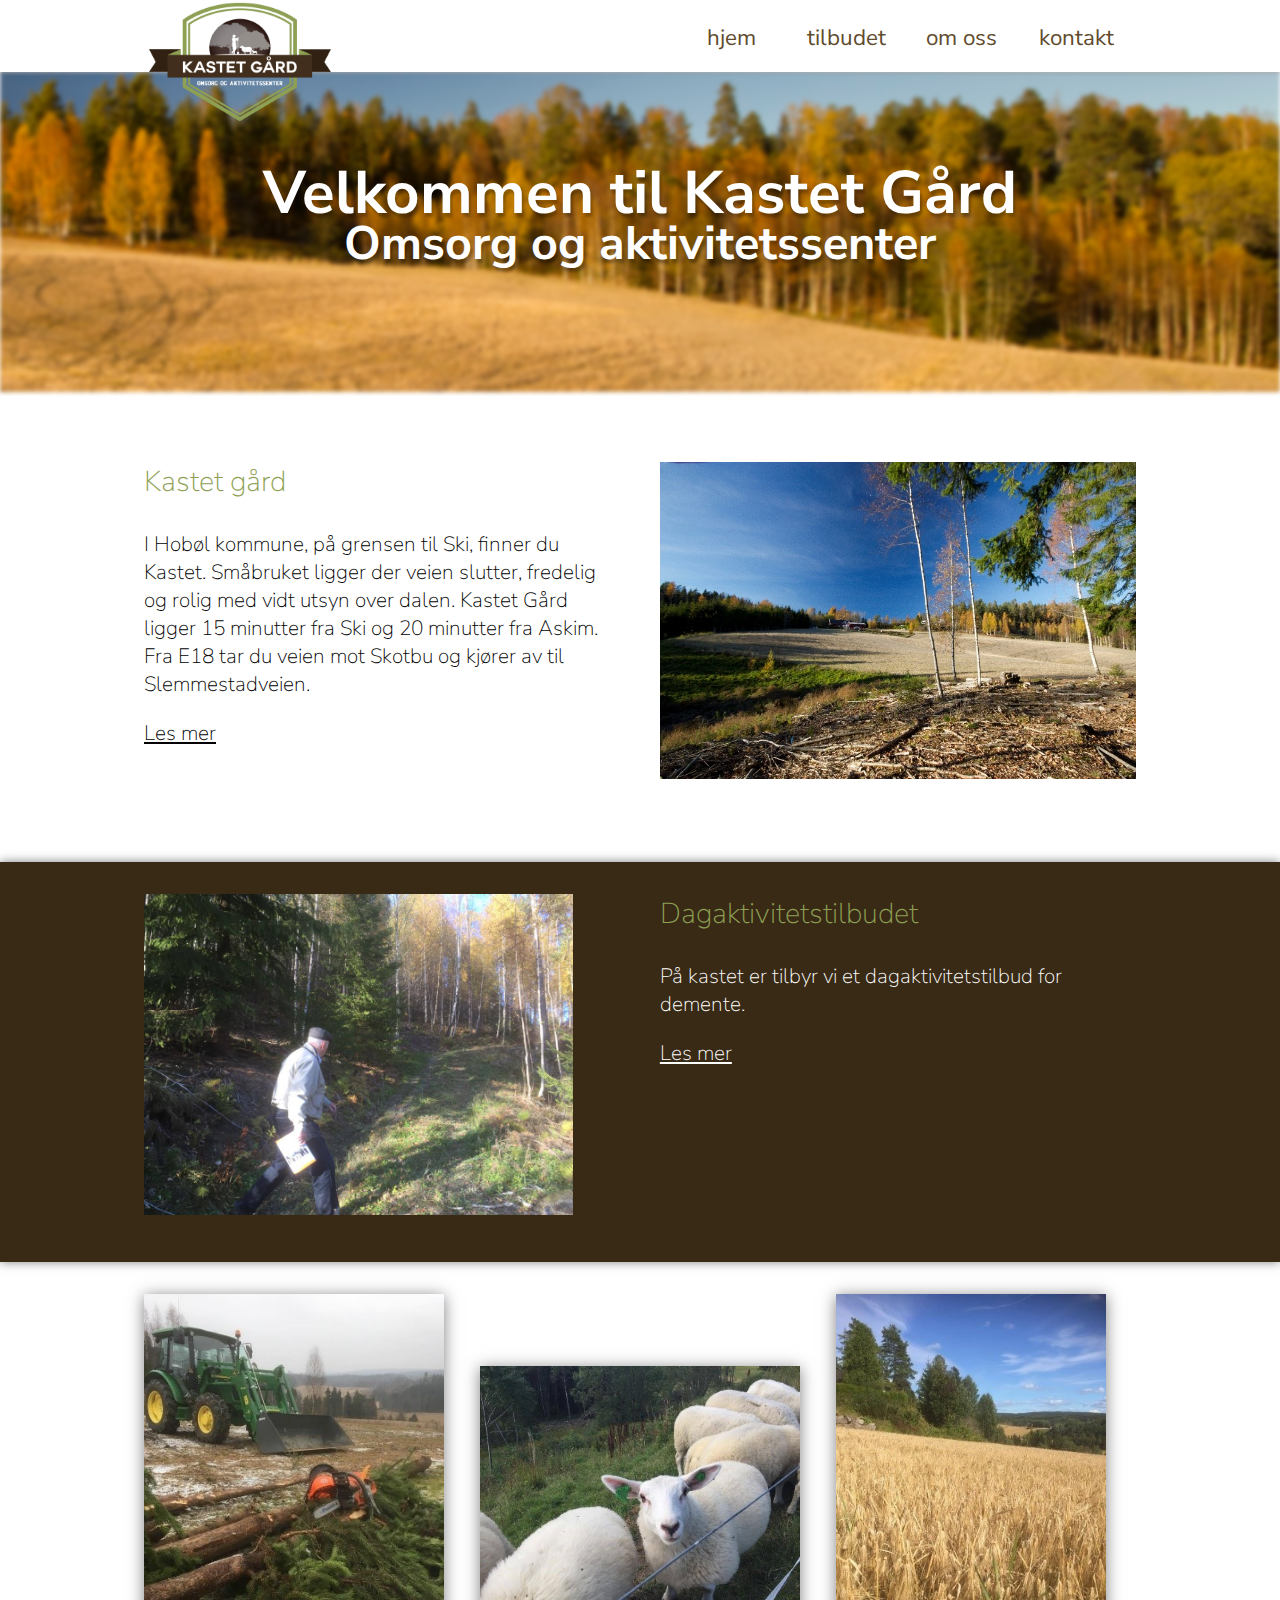
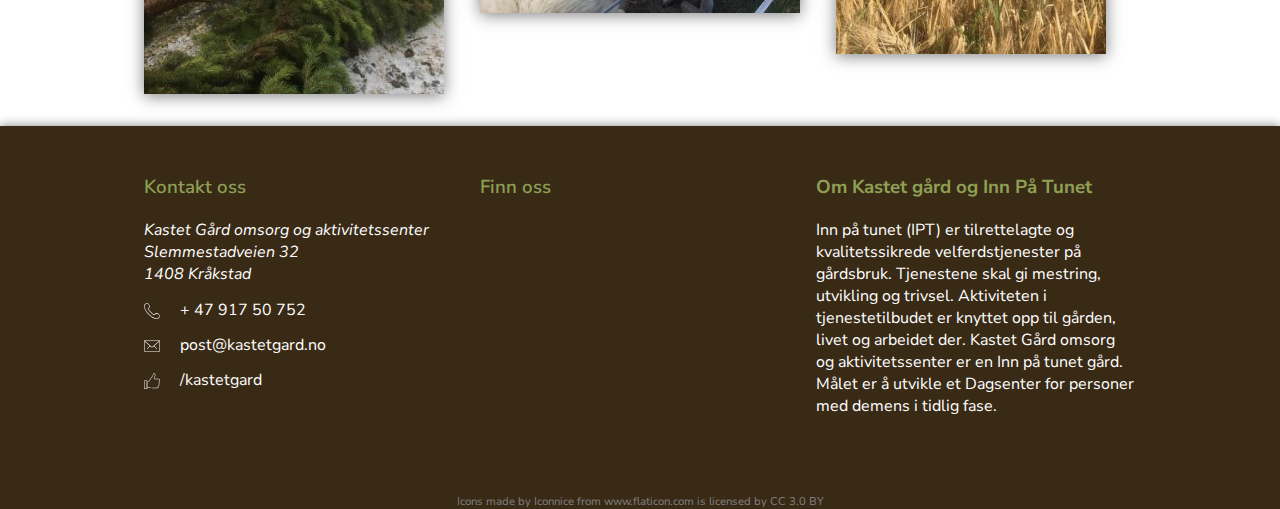
<file: index.html>
<!doctype html>
<html>
  <head>
    <title>Kastet Gård | Omsorg og aktivitetssenter</title>
    <meta type="description" content="Kastet Gård Omsorg og aktivitetssenter er en gård lagt opp til aktivitet og demenssenter.">
    <meta charset="utf-8">
    <link rel="stylesheet" type="text/css" href="css/style1.css">
    <link href="https://fonts.googleapis.com/css?family=Nunito+Sans:300,400,600" rel="stylesheet">
    <link rel="icon" type="image/ico" href="img/favicon.ico" />
  </head>

  <body>
    <header>
      <section class="headerContainer">
      <section class="logo">
        <a href="index.html"><img src="img/kg_logo.png" alt="logo" /></a>
      </section>

      <section class="logo name">
      </section>

      <nav>
        <ul class="menu">
        <li
           class="navLinks"><a href="index.html">hjem</li></a><li
           class="navLinks"><a href="tilbud.html">tilbudet</a></li><li
           class="navLinks"><a href="omoss.html">om oss</a></li><li
           class="navLinks"><a href="kontakt.html">kontakt</a></li>
        </ul>
      </nav>

      </section>


    </header>


    <section class="introduction">

          <img src="img/Kastet_1.JPG" alt="intropicture" />
            <article class="introHeading">
              <h2>Velkommen til Kastet Gård</h2>
            </article>
            <article class="introHeading2">
            <h3>Omsorg og aktivitetssenter</h3>
          </article>


            <article class="introParagraph">

            </article>
          </section>

    <section class="box">
      <section class="FP-InfoContainer">
        <article class="FP-cont">
          <article class="FP-cont-txt">
            <h3>Kastet gård</h3>
            <p>
<!--I Hobøl kommune, akkurat på grensen til Ski kommune finner du en koselig liten gård. Kastet gård ligger der gårdsveien slutter, fredelig og rolig med vidt utsyn over dalen. Her vil du finne et to boliger og en driftsbygning for høner, sauer og kaniner. Her får du mulighet til å gå fine skogsturer, og grille på jordet.-->
            I Hobøl kommune, på grensen til Ski, finner du Kastet. Småbruket ligger der veien slutter, fredelig og rolig med vidt utsyn over dalen. Kastet Gård ligger 15 minutter fra Ski og 20 minutter fra Askim. Fra E18 tar du veien mot Skotbu og kjører av til Slemmestadveien.
            </p>
            <a href="omoss.html"><p>Les mer</p></a>

          </article>
        </article>
        <article class="FP-img img2">
          <img src="img/garden.jpg" alt="jordet" />
        </article>
      </section>
    </section>

    <section class="type">
      <section class="FP-InfoContainer">
        <article class="FP-img">
          <img id="middlepic" src="img/mannpatur.jpg" alt="pa tur" />
        </article>
        <article class="FP-cont">
          <article class="FP-cont-txt-right">
          <h3>Dagaktivitetstilbudet</h3>
          <p>På kastet er tilbyr vi et dagaktivitetstilbud for demente.</p>
          <a href="tilbud.html"><p>Les mer</p></a>
          </article>
        </article>
      </section>
    </section>

    <div class="box">
      <div class="containersss">
  <div class="grid">
    <div class="cell">
      <img src="img/traer.jpg" class="responsive-image">
    </div>
    <div class="cell">
      <img id="sauer" src="img/saus.jpg" class="responsive-image">
    </div>
    <div class="cell">
      <img id="middlepic" src="img/skjevt.jpg" class="responsive-image">
    </div>
  </div>
</div>
</div>



  </body>

  <footer>
      <section class="footerContainer">
          <section class="footerFlex">
              <article class="us flex">
                  <h3>Kontakt oss</h3>
                  <ol id="padd">
                      <li>Kastet Gård omsorg og aktivitetssenter
                      </li>
                      <li>Slemmestadveien 32
                      </li>
                      <li><span id="padd">1408 Kråkstad</span>
                      </li>
                  </ol>
                  <ol id="padd2">
                      <li>
                          <?xml version="1.0" encoding="iso-8859-1"?>
                          <svg xmlns="http://www.w3.org/2000/svg" xmlns:xlink="http://www.w3.org/1999/xlink" version="1.1" id="Capa_1" x="0px" y="0px" viewBox="0 0 29.731 29.731" style="enable-background:new 0 0 29.731 29.731;" xml:space="preserve" width="auto" height="auto">
              <g>
              	<path d="M23.895,29.731c-1.237,0-2.731-0.31-4.374-0.93c-3.602-1.358-7.521-4.042-11.035-7.556   c-3.515-3.515-6.199-7.435-7.558-11.037C-0.307,6.933-0.31,4.245,0.921,3.015c0.177-0.177,0.357-0.367,0.543-0.563   c1.123-1.181,2.392-2.51,4.074-2.45C6.697,0.05,7.82,0.77,8.97,2.201c3.398,4.226,1.866,5.732,0.093,7.478l-0.313,0.31   c-0.29,0.29-0.838,1.633,4.26,6.731c1.664,1.664,3.083,2.882,4.217,3.619c0.714,0.464,1.991,1.166,2.515,0.642l0.315-0.318   c1.744-1.769,3.25-3.296,7.473,0.099c1.431,1.15,2.15,2.272,2.198,3.433c0.069,1.681-1.27,2.953-2.452,4.075   c-0.195,0.186-0.385,0.366-0.562,0.542C26.103,29.424,25.126,29.731,23.895,29.731z M5.418,1C4.223,1,3.144,2.136,2.189,3.141   C1.997,3.343,1.811,3.539,1.628,3.722C0.711,4.638,0.804,7.045,1.864,9.856c1.31,3.472,3.913,7.266,7.33,10.683   c3.416,3.415,7.208,6.018,10.681,7.327c2.811,1.062,5.218,1.152,6.133,0.237c0.183-0.183,0.379-0.369,0.581-0.56   c1.027-0.976,2.192-2.082,2.141-3.309c-0.035-0.843-0.649-1.75-1.825-2.695c-3.519-2.83-4.503-1.831-6.135-0.176l-0.32,0.323   c-0.78,0.781-2.047,0.608-3.767-0.51c-1.193-0.776-2.667-2.038-4.379-3.751c-4.231-4.23-5.584-6.819-4.26-8.146l0.319-0.315   c1.659-1.632,2.66-2.617-0.171-6.138C7.245,1.651,6.339,1.037,5.496,1.001C5.47,1,5.444,1,5.418,1z" fill="#FFFFFF"/>
              </g>
            </svg> + 47 917 50 752
                      </li>
                      <a href="mailto:post@kastetgard.no">
                          <li>
                              <?xml version="1.0" encoding="iso-8859-1"?>
                              <svg xmlns="http://www.w3.org/2000/svg" xmlns:xlink="http://www.w3.org/1999/xlink" version="1.1" id="Capa_2" x="0px" y="0px" viewBox="0 0 31.012 31.012" style="enable-background:new 0 0 31.012 31.012;" xml:space="preserve" width="auto" height="auto">
  <g>
  	<g>
  		<path d="M25.109,21.51c-0.123,0-0.246-0.045-0.342-0.136l-5.754-5.398c-0.201-0.188-0.211-0.505-0.022-0.706    c0.189-0.203,0.504-0.212,0.707-0.022l5.754,5.398c0.201,0.188,0.211,0.505,0.022,0.706C25.375,21.457,25.243,21.51,25.109,21.51z    " fill="#FFFFFF"/>
  		<path d="M5.902,21.51c-0.133,0-0.266-0.053-0.365-0.158c-0.189-0.201-0.179-0.518,0.022-0.706l5.756-5.398    c0.202-0.188,0.519-0.18,0.707,0.022c0.189,0.201,0.179,0.518-0.022,0.706l-5.756,5.398C6.148,21.465,6.025,21.51,5.902,21.51z" fill="#FFFFFF"/>
  	</g>
  	<path d="M28.512,26.529H2.5c-1.378,0-2.5-1.121-2.5-2.5V6.982c0-1.379,1.122-2.5,2.5-2.5h26.012c1.378,0,2.5,1.121,2.5,2.5v17.047   C31.012,25.408,29.89,26.529,28.512,26.529z M2.5,5.482c-0.827,0-1.5,0.673-1.5,1.5v17.047c0,0.827,0.673,1.5,1.5,1.5h26.012   c0.827,0,1.5-0.673,1.5-1.5V6.982c0-0.827-0.673-1.5-1.5-1.5H2.5z" fill="#FFFFFF"/>
  	<path d="M15.506,18.018c-0.665,0-1.33-0.221-1.836-0.662L0.83,6.155C0.622,5.974,0.6,5.658,0.781,5.449   c0.183-0.208,0.498-0.227,0.706-0.048l12.84,11.2c0.639,0.557,1.719,0.557,2.357,0L29.508,5.419   c0.207-0.181,0.522-0.161,0.706,0.048c0.181,0.209,0.16,0.524-0.048,0.706L17.342,17.355   C16.835,17.797,16.171,18.018,15.506,18.018z" fill="#FFFFFF"/>
  </g> </svg> post@kastetgard.no</a>
                      </li>
                      <a href="http://fb.me/kastetgard">
                          <li>
                              <?xml version="1.0" encoding="iso-8859-1"?>
                              <!-- Generator: Adobe Illustrator 19.0.0, SVG Export Plug-In . SVG Version: 6.00 Build 0)  -->
                              <svg xmlns="http://www.w3.org/2000/svg" xmlns:xlink="http://www.w3.org/1999/xlink" version="1.1" id="Capa_1" x="0px" y="0px" viewBox="0 0 33.875 33.875" style="enable-background:new 0 0 33.875 33.875;" xml:space="preserve" width="auto" height="auto">
  <g>
  	<path d="M21.173,32.393c-4.11,0-6.222-0.592-7.618-0.984c-0.655-0.184-1.129-0.317-1.558-0.317H6.339c-0.276,0-0.5-0.224-0.5-0.5   V18.816c0-0.276,0.224-0.5,0.5-0.5c1.96,0,3.658-1.084,5.046-3.222c1.951-3.008,3.1-4.695,5.162-7.354   c1.951-2.514,3.032-5.272,3.226-6.146l0.072-0.351C19.965,0.632,20.089,0,21.107,0c1.995,0,3.072,2.303,3.072,4.471   c0,1.338-0.504,3.138-1.54,5.503c-0.403,0.921-0.34,1.563-0.163,1.833c0.088,0.135,0.212,0.198,0.39,0.198h7.937   c0.966,0.111,2.68,0.864,2.68,2.938c0,1.374-0.498,2.14-0.968,2.557c0.464,0.421,0.968,1.155,0.968,2.355   c0,1.396-0.925,2.276-1.61,2.736c0.354,0.405,0.698,1.087,0.698,2.209c0,1.597-1.362,2.408-2.229,2.763   c0.344,0.622,0.411,1.356,0.239,2.364C30.285,31.656,27.471,32.393,21.173,32.393z M6.839,30.092h5.158   c0.566,0,1.123,0.156,1.828,0.354c1.344,0.377,3.375,0.947,7.348,0.947c7.084,0,8.316-1.023,8.421-1.633   c0.2-1.171-0.014-1.675-0.425-2.109c-0.123-0.13-0.166-0.316-0.115-0.487c0.052-0.171,0.19-0.302,0.365-0.343   c0.021-0.005,2.15-0.524,2.15-2.019c0-1.491-0.74-1.794-0.771-1.806c-0.191-0.073-0.324-0.259-0.326-0.464   c-0.002-0.205,0.114-0.393,0.305-0.471c0.017-0.007,1.705-0.715,1.705-2.205c0-1.488-1.063-1.903-1.073-1.907   c-0.205-0.077-0.336-0.277-0.324-0.495c0.012-0.218,0.163-0.403,0.375-0.458c0.034-0.01,1.022-0.321,1.022-2.053   c0-1.714-1.668-1.933-1.739-1.941l-7.877,0.003c-0.517,0-0.952-0.231-1.227-0.651c-0.432-0.661-0.401-1.674,0.084-2.782   c0.979-2.236,1.456-3.905,1.456-5.102C23.179,3.03,22.537,1,21.107,1c-0.152,0-0.198,0.019-0.199,0.02   c-0.005,0.027-0.047,0.243-0.081,0.416L20.75,1.812c-0.209,0.941-1.357,3.895-3.412,6.542c-2.04,2.631-3.178,4.302-5.113,7.286   c-1.47,2.263-3.278,3.491-5.385,3.658V30.092z" fill="#FFFFFF"/>
  	<path d="M6.339,33.875H0.893c-0.276,0-0.5-0.224-0.5-0.5V16.196c0-0.276,0.224-0.5,0.5-0.5h5.446c0.276,0,0.5,0.224,0.5,0.5v17.179   C6.839,33.651,6.616,33.875,6.339,33.875z M1.393,32.875h4.446V16.696H1.393V32.875z" fill="#FFFFFF"/>
  </g></svg> /kastetgard</a>
                      </li>

                  </ol>

              </article>
              <article class="firm">
                  <h3>Finn oss</h3>
                  <iframe src="https://www.google.com/maps/embed?pb=!1m18!1m12!1m3!1d98353.38934305846!2d10.854664038743984!3d59.65745597208875!2m3!1f0!2f0!3f0!3m2!1i1024!2i768!4f13.1!3m3!1m2!1s0x0%3A0x0!2zNTnCsDM4JzM4LjciTiAxMMKwNTcnNTguMSJF!5e0!3m2!1sno!2sus!4v1484536426644"
                        frameborder="0" style="border:0"></iframe>

              </article>

              <article class="fb flex">
                  <h3>Om Kastet gård og Inn På Tunet</h3>
                  <p>Inn på tunet (IPT) er tilrettelagte og kvalitetssikrede velferdstjenester på gårdsbruk. Tjenestene skal gi mestring, utvikling og trivsel. Aktiviteten i tjenestetilbudet er knyttet opp til gården, livet og arbeidet der. Kastet Gård omsorg
                      og aktivitetssenter er en Inn på tunet gård. Målet er å utvikle et Dagsenter for personer med demens i tidlig fase.</p>
              </article>
          </section>
      </section>
      <article class="legal">
          <!--<p>Nettsted laget av Zakarias Røse og Truls Hjertaas <a href="mailto:zar.r96@gmail.com"><span id="ul">Kontakt oss.</span></a> </p>-->Icons made by <a href="http://www.flaticon.com/authors/iconnice" title="Iconnice">Iconnice</a> from <a href="http://www.flaticon.com"
              title="Flaticon">www.flaticon.com</a> is licensed by <a href="http://creativecommons.org/licenses/by/3.0/" title="Creative Commons BY 3.0" target="_blank">CC 3.0 BY</a></article>
  </footer>

</html>
</file>
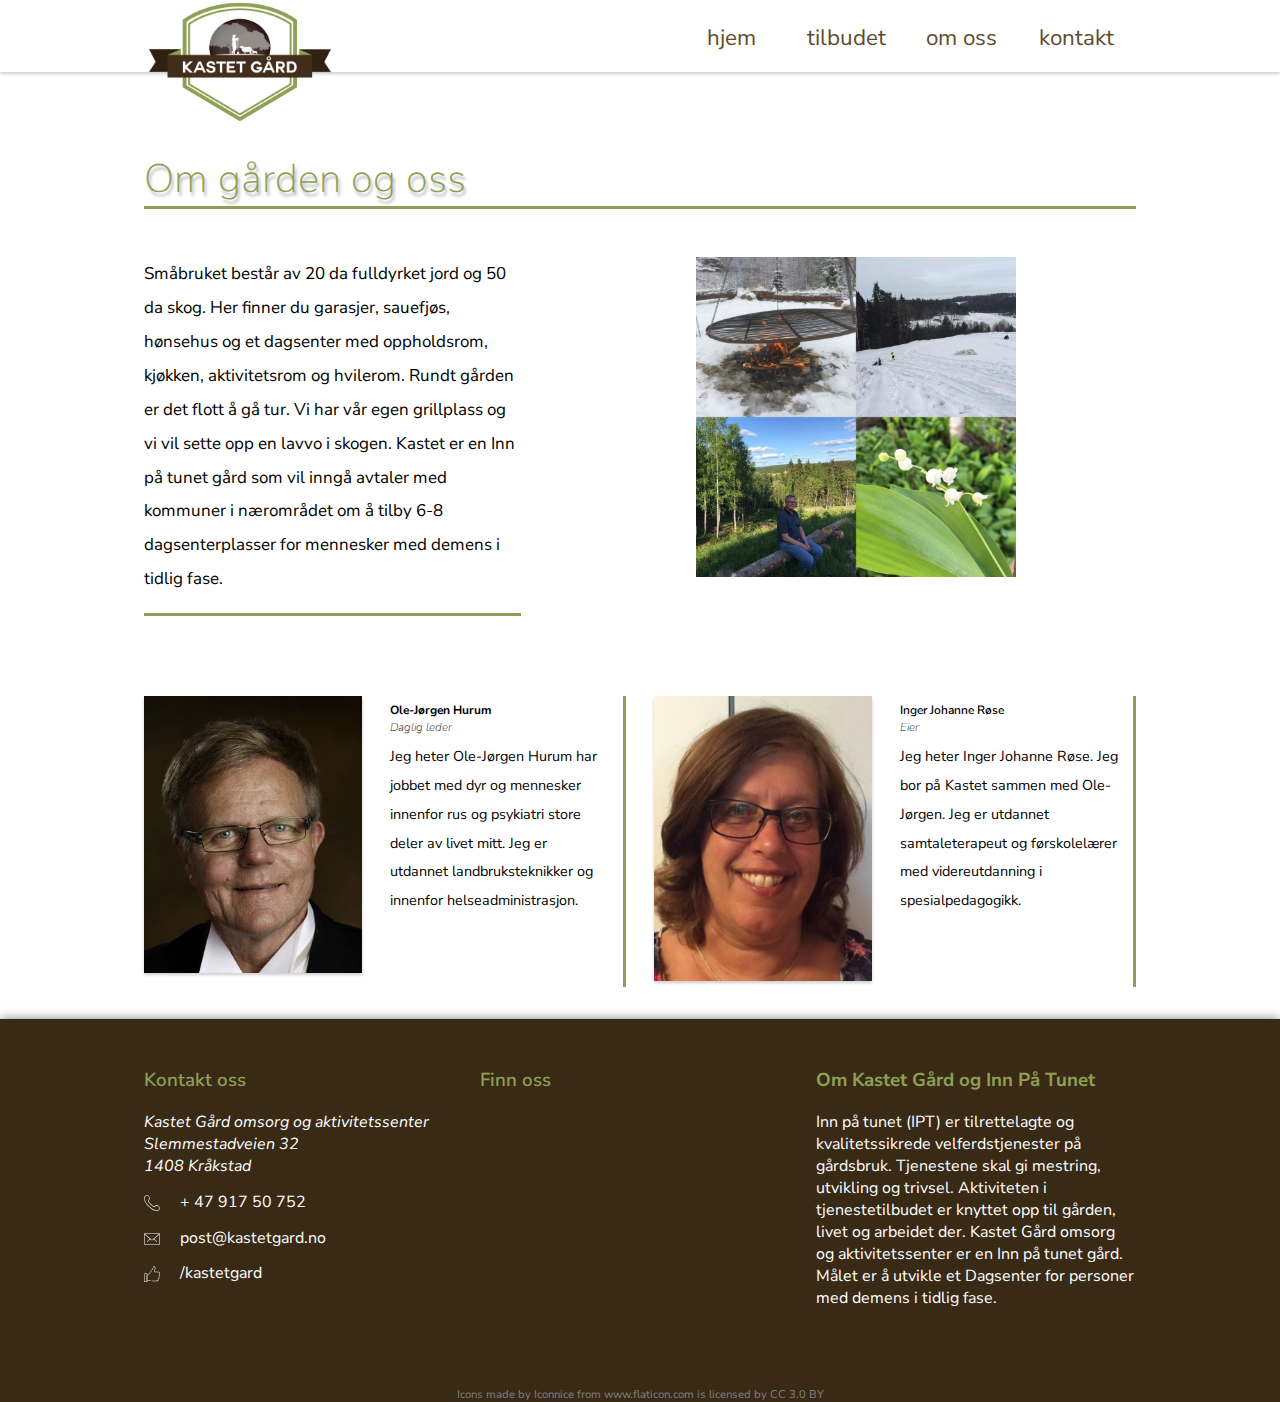
<file: omoss.html>
<!doctype html>
<html>
  <head>
    <title>Kastet Gård | Omsorg og aktivitetssenter</title>
    <meta type="description" content="detaljer her">
    <meta charset="utf-8">
    <link rel="stylesheet" type="text/css" href="css/style1.css">
    <link href="https://fonts.googleapis.com/css?family=Nunito+Sans:300,400,600" rel="stylesheet">
    <link rel="icon" type="image/ico" href="img/favicon.ico" />

  </head>

  <body>

    <header>
      <section class="headerContainer">
      <section class="logo">
        <a href="index.html"><img src="img/kg_logo.png" alt="logo" /></a>
      </section>

      <section class="logo name">
      </section>

      <nav>
        <ul class="menu">
        <li
          class="navLinks"><a href="index.html">hjem</li></a><li
          class="navLinks"><a href="tilbud.html">tilbudet</a></li><li
          class="navLinks"><a href="omoss.html">om oss</a></li><li
          class="navLinks"><a href="kontakt.html">kontakt</a></li>
        </ul>
      </nav>

      </section>


    </header>


    <main>
      <section class="container">

        <h3 class="introHeading3">Om gården og oss</h3>
            <section class="flex1">
              <article class="boutus"><p>Småbruket består av 20 da fulldyrket jord og 50 da skog. Her finner du garasjer, sauefjøs, hønsehus og et dagsenter med oppholdsrom, kjøkken, aktivitetsrom og hvilerom. Rundt gården er det flott å gå tur. Vi har vår egen grillplass og vi vil sette opp en lavvo i skogen.

Kastet er en Inn på tunet gård som vil inngå avtaler med kommuner i nærområdet om å tilby 6-8 dagsenterplasser for mennesker med demens i tidlig fase.
</p></article>

              <article class="container3">
                <img src="img/collage.jpg" alt="bilderamme"></img>
              </article>

            </section>

            <section class="flex2">
              <article class="aboutimg1"><img src="img/olejorg.jpg"></article>
              <article class="about1"><h5>Ole-Jørgen Hurum</h5><p id="jobb">Daglig leder</p><p class="abouts">Jeg heter Ole-Jørgen Hurum har jobbet med dyr og mennesker innenfor rus og psykiatri store deler av livet mitt. Jeg er utdannet landbruksteknikker og innenfor helseadministrasjon.</p></article>
              <article class="aboutimg2"><img src="img/inger.jpg"></article>
              <article class="about2"><h5>Inger Johanne Røse</h5><p id="jobb">Eier</p><p class="abouts">Jeg heter Inger Johanne Røse. Jeg bor på Kastet sammen med Ole-Jørgen. Jeg er utdannet samtaleterapeut og førskolelærer med videreutdanning i spesialpedagogikk.</p></article>
            </section>
          </section>
    </main>




  </body>

  <footer>
      <section class="footerContainer">
          <section class="footerFlex">
              <article class="us flex">
                  <h3>Kontakt oss</h3>
                  <ol id="padd">
                      <li>Kastet Gård omsorg og aktivitetssenter
                      </li>
                      <li>Slemmestadveien 32
                      </li>
                      <li><span id="padd">1408 Kråkstad</span>
                      </li>
                  </ol>
                  <ol id="padd2">
                      <li>
                          <?xml version="1.0" encoding="iso-8859-1"?>
                          <svg xmlns="http://www.w3.org/2000/svg" xmlns:xlink="http://www.w3.org/1999/xlink" version="1.1" id="Capa_1" x="0px" y="0px" viewBox="0 0 29.731 29.731" style="enable-background:new 0 0 29.731 29.731;" xml:space="preserve" width="20" height="20px">
              <g>
              	<path d="M23.895,29.731c-1.237,0-2.731-0.31-4.374-0.93c-3.602-1.358-7.521-4.042-11.035-7.556   c-3.515-3.515-6.199-7.435-7.558-11.037C-0.307,6.933-0.31,4.245,0.921,3.015c0.177-0.177,0.357-0.367,0.543-0.563   c1.123-1.181,2.392-2.51,4.074-2.45C6.697,0.05,7.82,0.77,8.97,2.201c3.398,4.226,1.866,5.732,0.093,7.478l-0.313,0.31   c-0.29,0.29-0.838,1.633,4.26,6.731c1.664,1.664,3.083,2.882,4.217,3.619c0.714,0.464,1.991,1.166,2.515,0.642l0.315-0.318   c1.744-1.769,3.25-3.296,7.473,0.099c1.431,1.15,2.15,2.272,2.198,3.433c0.069,1.681-1.27,2.953-2.452,4.075   c-0.195,0.186-0.385,0.366-0.562,0.542C26.103,29.424,25.126,29.731,23.895,29.731z M5.418,1C4.223,1,3.144,2.136,2.189,3.141   C1.997,3.343,1.811,3.539,1.628,3.722C0.711,4.638,0.804,7.045,1.864,9.856c1.31,3.472,3.913,7.266,7.33,10.683   c3.416,3.415,7.208,6.018,10.681,7.327c2.811,1.062,5.218,1.152,6.133,0.237c0.183-0.183,0.379-0.369,0.581-0.56   c1.027-0.976,2.192-2.082,2.141-3.309c-0.035-0.843-0.649-1.75-1.825-2.695c-3.519-2.83-4.503-1.831-6.135-0.176l-0.32,0.323   c-0.78,0.781-2.047,0.608-3.767-0.51c-1.193-0.776-2.667-2.038-4.379-3.751c-4.231-4.23-5.584-6.819-4.26-8.146l0.319-0.315   c1.659-1.632,2.66-2.617-0.171-6.138C7.245,1.651,6.339,1.037,5.496,1.001C5.47,1,5.444,1,5.418,1z" fill="#FFFFFF"/>
              </g>
            </svg> + 47 917 50 752
                      </li>
                      <a href="mailto:post@kastetgard.no">
                          <li>
                              <?xml version="1.0" encoding="iso-8859-1"?>
                              <svg xmlns="http://www.w3.org/2000/svg" xmlns:xlink="http://www.w3.org/1999/xlink" version="1.1" id="Capa_2" x="0px" y="0px" viewBox="0 0 31.012 31.012" style="enable-background:new 0 0 31.012 31.012;" xml:space="preserve" width="20px" height="20px">
  <g>
  	<g>
  		<path d="M25.109,21.51c-0.123,0-0.246-0.045-0.342-0.136l-5.754-5.398c-0.201-0.188-0.211-0.505-0.022-0.706    c0.189-0.203,0.504-0.212,0.707-0.022l5.754,5.398c0.201,0.188,0.211,0.505,0.022,0.706C25.375,21.457,25.243,21.51,25.109,21.51z    " fill="#FFFFFF"/>
  		<path d="M5.902,21.51c-0.133,0-0.266-0.053-0.365-0.158c-0.189-0.201-0.179-0.518,0.022-0.706l5.756-5.398    c0.202-0.188,0.519-0.18,0.707,0.022c0.189,0.201,0.179,0.518-0.022,0.706l-5.756,5.398C6.148,21.465,6.025,21.51,5.902,21.51z" fill="#FFFFFF"/>
  	</g>
  	<path d="M28.512,26.529H2.5c-1.378,0-2.5-1.121-2.5-2.5V6.982c0-1.379,1.122-2.5,2.5-2.5h26.012c1.378,0,2.5,1.121,2.5,2.5v17.047   C31.012,25.408,29.89,26.529,28.512,26.529z M2.5,5.482c-0.827,0-1.5,0.673-1.5,1.5v17.047c0,0.827,0.673,1.5,1.5,1.5h26.012   c0.827,0,1.5-0.673,1.5-1.5V6.982c0-0.827-0.673-1.5-1.5-1.5H2.5z" fill="#FFFFFF"/>
  	<path d="M15.506,18.018c-0.665,0-1.33-0.221-1.836-0.662L0.83,6.155C0.622,5.974,0.6,5.658,0.781,5.449   c0.183-0.208,0.498-0.227,0.706-0.048l12.84,11.2c0.639,0.557,1.719,0.557,2.357,0L29.508,5.419   c0.207-0.181,0.522-0.161,0.706,0.048c0.181,0.209,0.16,0.524-0.048,0.706L17.342,17.355   C16.835,17.797,16.171,18.018,15.506,18.018z" fill="#FFFFFF"/>
  </g> </svg> post@kastetgard.no</a>
                      </li>
                      <a href="http://fb.me/kastetgard">
                          <li>
                              <?xml version="1.0" encoding="iso-8859-1"?>
                              <!-- Generator: Adobe Illustrator 19.0.0, SVG Export Plug-In . SVG Version: 6.00 Build 0)  -->
                              <svg xmlns="http://www.w3.org/2000/svg" xmlns:xlink="http://www.w3.org/1999/xlink" version="1.1" id="Capa_1" x="0px" y="0px" viewBox="0 0 33.875 33.875" style="enable-background:new 0 0 33.875 33.875;" xml:space="preserve" width="20px" height="20px">
  <g>
  	<path d="M21.173,32.393c-4.11,0-6.222-0.592-7.618-0.984c-0.655-0.184-1.129-0.317-1.558-0.317H6.339c-0.276,0-0.5-0.224-0.5-0.5   V18.816c0-0.276,0.224-0.5,0.5-0.5c1.96,0,3.658-1.084,5.046-3.222c1.951-3.008,3.1-4.695,5.162-7.354   c1.951-2.514,3.032-5.272,3.226-6.146l0.072-0.351C19.965,0.632,20.089,0,21.107,0c1.995,0,3.072,2.303,3.072,4.471   c0,1.338-0.504,3.138-1.54,5.503c-0.403,0.921-0.34,1.563-0.163,1.833c0.088,0.135,0.212,0.198,0.39,0.198h7.937   c0.966,0.111,2.68,0.864,2.68,2.938c0,1.374-0.498,2.14-0.968,2.557c0.464,0.421,0.968,1.155,0.968,2.355   c0,1.396-0.925,2.276-1.61,2.736c0.354,0.405,0.698,1.087,0.698,2.209c0,1.597-1.362,2.408-2.229,2.763   c0.344,0.622,0.411,1.356,0.239,2.364C30.285,31.656,27.471,32.393,21.173,32.393z M6.839,30.092h5.158   c0.566,0,1.123,0.156,1.828,0.354c1.344,0.377,3.375,0.947,7.348,0.947c7.084,0,8.316-1.023,8.421-1.633   c0.2-1.171-0.014-1.675-0.425-2.109c-0.123-0.13-0.166-0.316-0.115-0.487c0.052-0.171,0.19-0.302,0.365-0.343   c0.021-0.005,2.15-0.524,2.15-2.019c0-1.491-0.74-1.794-0.771-1.806c-0.191-0.073-0.324-0.259-0.326-0.464   c-0.002-0.205,0.114-0.393,0.305-0.471c0.017-0.007,1.705-0.715,1.705-2.205c0-1.488-1.063-1.903-1.073-1.907   c-0.205-0.077-0.336-0.277-0.324-0.495c0.012-0.218,0.163-0.403,0.375-0.458c0.034-0.01,1.022-0.321,1.022-2.053   c0-1.714-1.668-1.933-1.739-1.941l-7.877,0.003c-0.517,0-0.952-0.231-1.227-0.651c-0.432-0.661-0.401-1.674,0.084-2.782   c0.979-2.236,1.456-3.905,1.456-5.102C23.179,3.03,22.537,1,21.107,1c-0.152,0-0.198,0.019-0.199,0.02   c-0.005,0.027-0.047,0.243-0.081,0.416L20.75,1.812c-0.209,0.941-1.357,3.895-3.412,6.542c-2.04,2.631-3.178,4.302-5.113,7.286   c-1.47,2.263-3.278,3.491-5.385,3.658V30.092z" fill="#FFFFFF"/>
  	<path d="M6.339,33.875H0.893c-0.276,0-0.5-0.224-0.5-0.5V16.196c0-0.276,0.224-0.5,0.5-0.5h5.446c0.276,0,0.5,0.224,0.5,0.5v17.179   C6.839,33.651,6.616,33.875,6.339,33.875z M1.393,32.875h4.446V16.696H1.393V32.875z" fill="#FFFFFF"/>
  </g></svg> /kastetgard</a>
                      </li>

                  </ol>

              </article>
              <article class="firm flex">
                  <h3>Finn oss</h3>
                  <iframe src="https://www.google.com/maps/embed?pb=!1m18!1m12!1m3!1d98353.38934305846!2d10.854664038743984!3d59.65745597208875!2m3!1f0!2f0!3f0!3m2!1i1024!2i768!4f13.1!3m3!1m2!1s0x0%3A0x0!2zNTnCsDM4JzM4LjciTiAxMMKwNTcnNTguMSJF!5e0!3m2!1sno!2sus!4v1484536426644"
                      width="auto" height="auto" frameborder="0" style="border:0"></iframe>
              </article>

              <article class="fb flex">
                  <h3>Om Kastet Gård og Inn På Tunet</h3>
                  <p>Inn på tunet (IPT) er tilrettelagte og kvalitetssikrede velferdstjenester på gårdsbruk. Tjenestene skal gi mestring, utvikling og trivsel. Aktiviteten i tjenestetilbudet er knyttet opp til gården, livet og arbeidet der. Kastet Gård omsorg
                      og aktivitetssenter er en Inn på tunet gård. Målet er å utvikle et Dagsenter for personer med demens i tidlig fase.</p>
              </article>
          </section>
      </section>
      <article class="legal">
      </p>Icons made by <a href="http://www.flaticon.com/authors/iconnice" title="Iconnice">Iconnice</a> from <a href="http://www.flaticon.com"
              title="Flaticon">www.flaticon.com</a> is licensed by <a href="http://creativecommons.org/licenses/by/3.0/" title="Creative Commons BY 3.0" target="_blank">CC 3.0 BY</a></article>
  </footer>

</html>
</file>
<file: css/style1.css>
@media only screen and (min-device-width: 0px) and (max-device-width: 980px) {

  * {
    margin: 0;
    padding: 0;
    font-family: 'Nunito Sans', sans-serif;

  }

  @viewport {
      width: 460px;
      zoom: auto;
  }


  header {
    position: relative;
    z-index: 200;
    margin-top: 0;
    width: 62em;
    height: 8em;
    margin: auto;
    box-shadow: 0 2px 3px rgba(0, 0, 0, 0.2);

  }

  .headerContainer {
    width: 62em;
    height: 4.5;
    margin: 0 auto;
  }

  .logo {
    width: auto;
    height: auto;
    margin: 10 auto;
    display: none;
  }

  #middlepic {
    display: none;
  }

  .logo img {
    height: 12em;
    position: static;
    display: none;
  }

/*  nav {
    height: 2em;
    width: 62;
    display: block;
  }

  .menu a {
    text-decoration: none;
  }
  .menu {
    list-style-type: none;
  }



  .navLinks a  {
    text-decoration: none;
    color: #604B2D;
    font-size: 3em;
  }

  .navLinks a:hover {
    color: #dea55c;
  }
  .navLinks a:active {
    color: #f5cd04;
    display: none;
  }

  .navLinks {
    display: inline-block;
    height: 4.5em;
    width: 15.5em;
    text-align: center;
    margin-top: 1.4em;
  }

  */


  .menu {
    height: 7em;
    text-align: center;
    padding-top: 1em;

  }

  .menu li {
    display: inline;

  }

  .menu a {
    font-size: 3.5em;
    padding: 0 0.8em 0.8em 0.3em ;
    color: #604B2D;
    text-decoration: none;
    -webkit-tap-highlight-color: rgba(0,0,0,0);
    -webkit-tap-highlight-color: transparent;

  }



  .introHeading {
    display: block;
    position: absolute;
    top: 2em;
    width: 100%;
    text-align: center;
    font-size: 3em;
    color: white;
    text-shadow: 2px 4px 3px rgba(0,0,0,0.3);
    font-weight: 600;
    display: none;
  }

  .introHeading2 {
    display: block;
    position: absolute;
    top: 3.5em;
    width: 100%;
    text-align: center;
    font-size: 2.5em;
    color: white;
    text-shadow: 2px 4px 3px rgba(0,0,0,0.3);
    font-weight: lighter;
    display: none;
  }

  .introHeading3 {
    margin-top: 2em;
    width: 100%;
    color: #8ea054;
    font-size: 2.5em;
    text-shadow: 2px 4px 3px rgba(0,0,0,0.3);
    font-weight: lighter;
  }

  .introduction {
    margin: auto;
    background-color: red;
    width: 100%;
    height: auto;
    position: relative;
    display: none;
  }

  .introduction  img{
    width: 100%;
    position: relative;
    filter: blur(2px);
    display: none;
  }


  .box {

    height: 100%;
    width: 62em;
    margin-top: 4em;
  }

  .type {
    width: 62em;

  }

  .FP-InfoContainer {
    width: 62em;
    height: 100%;
    display: flex;
    flex-direction: column;
    justify-content: space-between;
    flex: wrap;

  }

  .FP-InfoContainer h3 {
    margin-bottom: 1em;
    color: #8ea054;
    font-size: 5em;
    font-weight:200;
    text-align: center;
  }

  .FP-InfoContainer p {
    margin-top: 1em;
    font-size: 1.3em;
    font-weight:200;
    font-size: 3em;
    padding: 0em 0.5em 0em 0.5em;


  }

  .FP-cont-txt-right a {
    color: black;
  }

  .FP-cont-txt a {
    color: black;
  }

  .FP-cont-txt p {
    font-size: 1.3em;
    font-size: 3em;
    padding: 0em 0.5em 0em 0.5em;
  }

  .FP-cont-txt a:hover {
    color: #dea55c;
  }

  .FP-cont-txt-right a:hover {
    color: #dea55c;
  }

  .FP-cont {
    width: 100%;
    margin-top: 4em;
  }

  .img2 {
    width: 100%;
    margin-top: 4em;

  }

  .FP-img > img {
    width: 100%;
    height: auto;

  }
  .containersss{
    margin: 0 auto;
    max-width: 62em;

  }

  .grid {
     display: flex;
     flex-wrap: wrap;
     flex-direction: column;
   }

  .cell {
    height: auto;
    width: 62em;

    }

  .cell img {
    display: block;
    width: 100%;



  }



  footer {
    width: 62em;
    height: auto;
    position: absolute;
    margin-bottom: 0;
    background-color: #392A16;
    /*box-shadow:0 0 10px rgba(0, 0, 0, 0.5);*/
  }

  footer li {
    list-style-type: none;
  }

  footer h3 {
    color: #8ea054;
    text-align: center;
  }

  footer p {
    text-align: center;
  }

  .footerFlex {
    display: flex;
    width: 100%;
    height: auto;
    flex-direction: column;
    margin: 0 auto;
    padding-top: 3em;
    color: white;
    justify-content: center;
    flex: wrap;
    font-size: 3em;
  }

  .fb{
    width: 100%;
    height: auto;
    padding-bottom: 2em;
    display: none;

  }

  .fb h3 {
    padding-bottom: 1em;
  }

  .fb > img {
    max-width: 10em;
  }

  .us > p{
    font-weight: 200;
  }

  .us > h3{
    font-weight: 600;
    padding-bottom: 1em;
  }

  .us{
    width: 100%;
    height: auto;
  }


  .firm > p {
      font-weight: 300;
  }

  .firm > h3 {
      font-weight: 600;
      padding-bottom: 1em;
  }

  .firm {
    height: auto;
    width: auto;
    margin: 0 auto;
    display: none;
  }

  .firm iframe {
    width: 20em;
    height: 11em;
    background-color: green;
  }

  #padd {
    padding-bottom: 0.5em;
    font-style: italic;
    text-align: center;
  }

  #padd2 {
    line-height: 2.2em;
    width: 70%;
    margin: 0 auto;
    text-align: center;
  }

  #padd2 a {
    text-decoration: none;
    color: white;
  }

  #padd2 a:hover {
    text-decoration: none;
    color: #dea55c;
  }

  #Capa_1 {
    max-width: 1em;
    /*padding-right: 1em;*/
    vertical-align: middle;
  }

  #Capa_2 {
    max-width: 1em;
    /*padding-right: 1em;*/
    vertical-align: middle;
  }

  .legal {
    color: white;
    font-size: 1em;
    margin: auto;
    text-align: center;
    background-color: #392A16;
    padding-top: 4em;
  }

  .legal a {
    text-decoration: none;
    color: white;
  }

  #ul {
    text-decoration: underline;
  }

  /* tilbud-spesifikke endringer*/

  .headlineOfferBox {
    width: 100%;
    height: auto;
    margin-left: auto;
    margin-right: auto;
    margin-top: 5em;
  }

  .headlineOffer {
    text-align: center;
    padding-top: 0.5em;
    font-size: 4em;
    font-weight: 600;
    color: #392A16;
  }

  .underLine {
    height: 0.2em;
    width: 100%;
    background: linear-gradient(to right, white, white, #8ea054, white, white);
  }

  .offerMain {
    height: auto;
    width: 100%;
    margin-left: auto;
    margin-right: auto;
    margin-top: 2.5em;
    border-bottom: 0.2em outset #8ea054;
    border-right: 0.2em outset #8ea054;
    box-shadow:0 0 10px rgba(0, 0, 0, 0.5);
    display: flex;
    flex-direction: column;
    flex: wrap;
    justify-content: space-between;
  }

  .offerImgBox {
    width: 96%;
    height: auto;
    /*border: 1px solid red;*/
    padding: 2em;
  }

  #offerImg {
    height: auto;
    width: 100%;
    display: block;
    margin: 0 auto;
    box-shadow:0 0 10px rgba(0, 0, 0, 0.5);
  }

  .offerTextBox {
    width: 96%;
    height: auto;
    /*border: 1px solid blue;*/
    padding: 2em;
  }

  #offerText {
    line-height: 1.75em;
    font-size: 3em;
    font-weight: 600;
    text-align: center;
    list-style: none;
  }

  #offerTextItalic {
    font-style: italic;
  }

  #offerTextLarge {
    line-height: 1.75em;
    font-size: 3em;
    text-align: center;
  }

  /* om oss-spesifikke endringer*/

  .container {
    width: 62em;
    height: auto;
    margin: auto;
  }

  .introHeading3 {
    border-bottom: solid #8ea054;
    text-align: center;
    font-size: 5em;
  }

  .flex1 {
    width: 90%;
    display: flex;
    flex-direction: column;
    flex: wrap;
    justify-content: space-between;
    margin: 3em auto;
    text-align: center;
    font-size: 3em;
  }

  .container3 {
    height: 20em;
    width: 100%;
    display: flex;
    flex-direction: column;
    flex: wrap;
    justify-content: center;

  }

  .container3 img {
    height: 20em;
  }

  .flex2 {
    width: 62em;
    display: flex;
    flex-direction: column;
    flex: nowrap;
    justify-content: space-between;
    margin-top: 2em;
  }

  .boutus {
    width:100%;
    border-bottom: solid #8ea054;
    line-height: 2em;
    font-size: 1.06em;
    text-align: center;
    padding: 1em 0em 2em 0em;
  }

  .boutusimg {
    width: 100%;
  }

  .boutusimg img {
    max-width: 100%;
    box-shadow: 0 2px 3px rgba(0, 0, 0, 0.2);
  }

  .aboutimg1 {
    width: 60%;
    margin-left: 5%;
    margin-top: 4em;
    margin-bottom: 2em;
  }

  .aboutimg1 img {
    width: 100%;
    box-shadow: 0 2px 3px rgba(0, 0, 0, 0.2);
  }

  .about1 {
    width: 90%;
    border-right: solid #8ea054;
    line-height: 2em;
    margin: .6em auto;
  }

  .aboutimg2 {
    width: auto;
    margin-left: 5%;
    margin-top: 4em;
    margin-bottom: 2em;

  }

  .aboutimg2 img {
    height: 100%;
    box-shadow: 0 2px 3px rgba(0, 0, 0, 0.2);
  }

  .about2 {
    width: 90%;
    border-right: solid #8ea054;
    line-height: 2em;
    margin: .6em auto;
    margin-bottom: 10em;
  }

  .about2 h5 {
    font-weight: 600;
    font-size: 2em;
  }

  .abouts {
    padding-top: 2em;
  }


  /* kontakt-spesifikke endringer*/

  .contact {
    background-color: #8ea054;
    width: 62em;
    height: 8em;
    color: white;
    margin: auto;
    margin-top: 4em;
    box-shadow:0 0 10px rgba(0, 0, 0, 0.5);

  }

  .greenLineTxt {
    width: 50%;
    height: 100%;
    margin: 0 auto;
    font-size: 2.2em;
    text-align: center;
  }

  .greenLineTxt h2 {
    padding-top: .7em;
  }

  #contact2 {
    height: 3.75em;
    background-color: #8ea054;
    width: 100%;
    color: white;
    margin: auto;
    margin-top: 4em;
    box-shadow:0 0 10px rgba(0, 0, 0, 0.5);
    display: none;
  }

  #kontaktBilde {
    box-shadow:0 0 10px rgba(0, 0, 0, 0.5);
  }

  #dagligleder {
    font-weight: 600;
    padding-left: 3.6em;
  }

  #kontaktPerson {
    line-height: 1.75em;
    margin-bottom: 2em;
    padding-left: 3.6em;
  }

  #OleJ {
    padding-left: 3.6em;
  }

  #line-gradient {
    width: 62em;
    height: 0.15em;
    background: linear-gradient(to right, white, #8ea054, #8ea054, white);
    z-index: 500;
    margin-left: auto;
    margin-right: auto;
    margin-top: 5em;
  }

  .FP-cont2 {
    width: 96%;
  }

  .FP-img2 {
    width: 96%;
    background-color: green;
  }

  .findTheWay {
    text-align: center;
  }

  #box2 {
    height: auto;
  }

  #infoContainer2 {
    height: auto;
  }

  #map {
    height: 40em;
    width: 62em;
    margin: 3em 0em 0em 0em;
    box-shadow:0 0 10px rgba(0, 0, 0, 0.5);
  }

}



@media only screen and (min-device-width: 980px) {


* {
  margin: 0;
  padding: 0;
  font-family: 'Nunito Sans', sans-serif;

}

header {
  position: relative;
  z-index: 200;
  margin-top: 0;
  width: 100%;
  height: 4.5em;
  background: white;
  margin: auto;
  box-shadow: 0 2px 3px rgba(0, 0, 0, 0.2);
}

.headerContainer {
  background-color: white;
  width: 62em;
  height: 100%;
  margin: 0 auto;
}

.logo {
  float: left;
  width: auto;
  height: auto;
  position: absolute;
}

.logo img {
  height: 12em;
  margin-top: -2.1em;
}

nav {
  float: right;
  height: 2em;
  width: 28.8em;
  display: block;
}

.menu a {
  text-decoration: none;
  color: white;
  padding: 0em;
}
.menu {
  list-style-type: none;
}

.navLinks a  {
  text-decoration: none;
  color: #604B2D;
  font-size: 1.4em;
}

.navLinks a:hover {
  color: #dea55c;
}
.navLinks a:active {
  color: #f5cd04;
}

.navLinks {
  display: inline-block;
  height: auto;
  background-color: white;
  width: 7em;
  text-align: center;
  margin-top: 1.4em;
  padding-right: 0.2em;
}

.introHeading {
  display: block;
  position: absolute;
  top: 2em;
  width: 100%;
  text-align: center;
  font-size: 2.5em;
  color: white;
  text-shadow: 2px 4px 3px rgba(0,0,0,0.3);
  font-weight: 600;
}

.introHeading2 {
  display: block;
  position: absolute;
  top: 3.5em;
  width: 100%;
  text-align: center;
  font-size: 2.5em;
  color: white;
  text-shadow: 2px 4px 3px rgba(0,0,0,0.3);
  font-weight: lighter;
}

.introHeading3 {
  margin-top: 2em;
  width: 100%;
  color: #8ea054;
  font-size: 2.5em;
  text-shadow: 2px 4px 3px rgba(0,0,0,0.3);
  font-weight: lighter;
}

.introduction {
  margin: auto;
  background-color: white;
  width: 100%;
  height: auto;
  position: relative;
}

.introduction  img{
  width: 100%;
  position: relative;
  filter: blur(2px);
}

.box {
  margin: auto;
  height: 25em;
  width: 100%;
  margin-top: 2em;
}

.type {
  background-color: #392A16;
  color: white;
  box-shadow:0 0 10px rgba(0, 0, 0, 0.5);

}

.FP-InfoContainer {
  width: 62em;
  height: 21em;
  padding: 2em 0em 2em 0em;
  margin-top: 2em;
  margin-left: auto;
  margin-right: auto;
  display: flex;
  flex-direction: row;
  flex: nowrap;
  justify-content: space-between;
}

.FP-InfoContainer h3 {
  margin-bottom: 1em;
  color: #8ea054;
  font-size: 1.8em;
  font-weight:200;
}

.FP-InfoContainer p {
  margin-top: 1em;
  font-size: 1.3em;
  font-weight:200;
}

.FP-cont-txt-right a {
  color: white;
}

.FP-cont-txt a {
  color: black;
}

.FP-cont-txt a:hover {
  color: #dea55c;
}

.FP-cont-txt-right a:hover {
  color: #dea55c;
}

.FP-cont {
  width: 48%;
}

.FP-img {
  width: 48%;
}

.FP-img > img {
  width: 100%;
}

#bottompic {
  margin-top: 4em;
}

#middlepic {
  width: 90%;
}




.containersss{
  margin: 0 auto;
  max-width: 62em;

}

.grid {
   display: flex;
   flex-wrap: wrap;
   flex-direction: row;
   justify-content: space-between;
 }

.cell {
  height: auto;

  }

.cell img {
  display: block;
  max-width: 20em;
  max-height: 25em;
  box-shadow: 0 2px 15px rgba(0, 0, 0, 0.5);



}

.cell > #sauer {
  margin-top: 4.5em;

}



footer {
  width: 100%;
  min-height: 20em;
  height: auto
  position: absolute;
  margin-bottom: 0;
  background-color: #392A16;
  margin-top: 2em;
  box-shadow:0 0 10px rgba(0, 0, 0, 0.5);
}

footer li {
  list-style-type: none;
}

footer h3 {
  color: #8ea054;
}

.footerFlex {
  display: flex;
  width: 62em;
  height: auto;
  flex-direction: row;
  margin: 0 auto;
  padding-top: 3em;
  color: white;
  justify-content: space-around;
}

.fb{
  width: 20em;
  height: 20em;
  margin-left: 1em;
}

.fb h3 {
  padding-bottom: 1em;
}

.fb > img {
  max-width: 10em;
}

.us > p{
  font-weight: 200;
}

.us > h3{
  font-weight: 600;
  padding-bottom: 1em;
}

.us{
  width: 20em;
  height: 20em;

}


.firm > p {
    font-weight: 300;
}

.firm > h3 {
    font-weight: 600;
    padding-bottom: 1em;
}

.firm {
  width: 20em;
  height: 20em;
  margin-left: 1em;
}

.firm iframe {
  width: 20em;
  height: 11em;;
}

#padd {
  padding-bottom: 0.5em;
  font-style: italic;
}

#padd2 {
  line-height: 2.2em;
}

#padd2 a {
  text-decoration: none;
  color: white;
}

#padd2 a:hover {
  text-decoration: none;
  color: #dea55c;
}

#Capa_1 {
  max-width: 1em;
  padding-right: 1em;
  vertical-align: middle;
}

#Capa_2 {
  max-width: 1em;
  padding-right: 1em;
  vertical-align: middle;
}

.legal {
  display: block;
  color: grey;
  font-size: 0.7em;
  margin: auto;
  text-align: center;
}

.legal a {
  text-decoration: none;
  color: grey;
}

#ul {
  text-decoration: underline;
}

/* tilbud-spesifikke endringer*/

.headlineOfferBox {
  width: 62em;
  height: 5em;
  margin-left: auto;
  margin-right: auto;
  margin-top: 3em;
}

.headlineOffer {
  text-align: left;
  padding-top: 0.5em;
  font-size: 2.5em;
  font-weight: 600;
  color: #392A16;
}

.underLine {
  height: 0.2em;
  width: 62em;
  background: linear-gradient(to right, #8ea054, white, white);
}

.offerMain {
  height: 28.5em;
  width: 62em;
  margin-left: auto;
  margin-right: auto;
  margin-top: 2.5em;
  border-bottom: 0.2em outset #8ea054;
  border-right: 0.2em outset #8ea054;
  box-shadow:0 0 10px rgba(0, 0, 0, 0.5);
  display: flex;
  flex-direction: row;
  flex: nowrap;
  justify-content: space-between;
}

.offerImgBox {
  width: 64%;
  height: auto;
  /*border: 1px solid red;*/
  padding: 2em;
}

#offerImg {
  height: auto;
  width: 100%;
  display: block;
  margin: 0 auto;
  box-shadow:0 0 10px rgba(0, 0, 0, 0.5);
}

.offerTextBox {
  width: 28%;
  height: auto;
  /*border: 1px solid blue;*/
  padding: 2em;
}

#offerText {
  line-height: 1.25em;
  font-size: 1.5em;
  font-weight: 600;
  list-style: none;
  text-align: center;
  color: #8ea054;
}

#offerTextItalic {
  font-style: italic;
  color: black;
  font-size: 0.75em;
}

#offerTextLarge {
  line-height: 1.75em;
  font-size: 1.25em;
}

/* om oss-spesifikke endringer*/

.container {
  width: 62em;
  height: auto;
  margin: auto;

}

.introHeading3 {
  border-bottom: solid #8ea054;
}

.flex1 {
  width: 62em;
  display: flex;
  flex-direction: row;
  flex: wrap;
  justify-content: space-between;
  margin-top: 3em;
}

.container3 {
  /*background-color: lightgrey;*/
  height: 20em;
  width: 35em;
  display: flex;
  flex-direction: row;
  flex: wrap;
  align-items: center;
  flex-flow: row wrap;
  justify-content: space-around;
}

.container3 img {
  height: 20em;
}

.flex2 {
  width: 62em;
  display: flex;
  flex-direction: row;
  flex: nowrap;
  justify-content: space-between;
  margin-top: 5em;
}

.boutus {
  width: 38%;
  border-bottom: solid #8ea054;
  line-height: 2em;
  font-size: 1.06em;
  padding-bottom: 1em;
  /*background-color: grey;*/
}

.boutusimg {
  width: 58%;
  background-color: red;
}

.boutusimg img {
  max-width: 100%;
  box-shadow: 0 2px 3px rgba(0, 0, 0, 0.2);
}

.aboutimg1 {
  width: 22%;
}

.aboutimg1 img {
  max-width: 100%;
  box-shadow: 0 2px 3px rgba(0, 0, 0, 0.2);
}

.about1 {
  width: 22%;
  border-right: solid #8ea054;
  line-height: 2em;
  font-size: 0.9em;
  padding-right: 1em;
}

.aboutimg2 {
  width: 22%;
}

.aboutimg2 img {
  max-width: 100%;
  box-shadow: 0 2px 3px rgba(0, 0, 0, 0.2);
}

.about2 {
  width: 22%;
  border-right: solid #8ea054;
  line-height: 2em;
  font-size: 0.9em;
  padding-right: 1em;


}

.about2 h5 {
  font-weight: 600;
  font-size: 1.08;
}



#jobb {
  font-size: 0.8em;
  font-style: italic;
  font-weight: lighter;
  margin-top: -1em;
}

/* kontakt-spesifikke endringer*/

.contact {
  padding: 1em;
  background-color: #8ea054;
  width: 62em;
  color: white;
  margin: auto;
  margin-top: 4em;
  box-shadow:0 0 10px rgba(0, 0, 0, 0.5);
}

#contact2 {
  height: 3.75em;
  background-color: #8ea054;
  width: 62em;
  color: white;
  margin: auto;
  margin-top: 4em;
  box-shadow:0 0 10px rgba(0, 0, 0, 0.5);
}

#kontaktBilde {
  box-shadow:0 0 10px rgba(0, 0, 0, 0.5);
}

#dagligleder {
  font-weight: 600;
}

#kontaktPerson {
  line-height: 4em;
}

#line-gradient {
  width: 62em;
  height: 0.15em;
  background: linear-gradient(to right, white, #8ea054, #8ea054, white);
  z-index: 500;
  margin-left: auto;
  margin-right: auto;
  margin-top: 5em;
}

.FP-cont2 {
  width: 28%;
}

.FP-img2 {
  width: 68%;
}

.findTheWay {
  font-size: 0.9em;
}

#box2 {
  height: 30em;
}

#infoContainer2 {
  height: 26em;
}

#map {
  height: 25em;
  width: 40em;
  margin: 0 auto;
  margin-bottom: -1em;
  box-shadow:0 0 10px rgba(0, 0, 0, 0.5);
}

}
</file>
